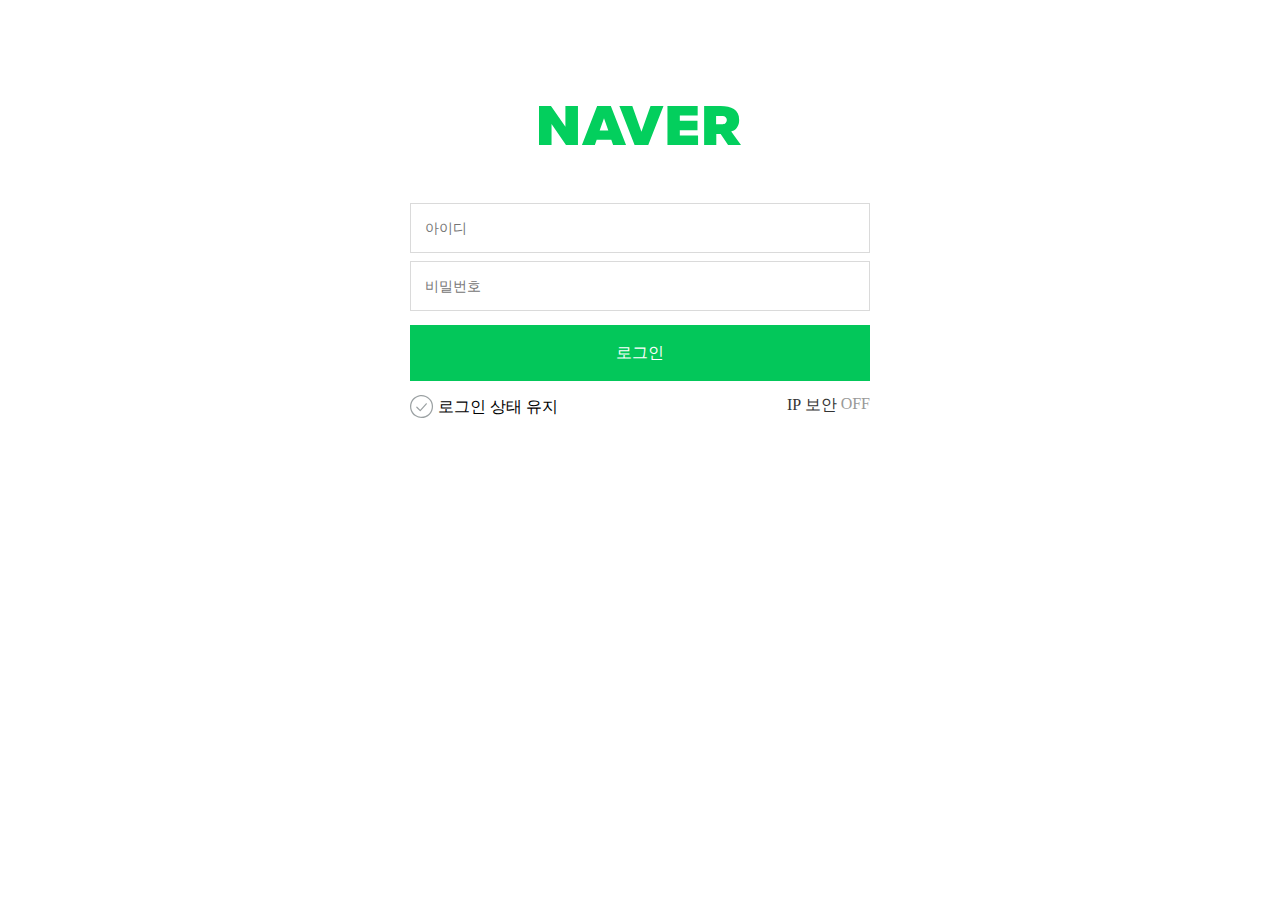
<file: index.html>
<!DOCTYPE html>
<html lang="ko-KR">

<head>
  <meta charset="UTF-8">
  <meta http-equiv="X-UA-Compatible" content="IE=edge">
  <meta name="viewport" content="width=device-width, initial-scale=1.0">
  <link rel="shortcut icon" href="./images/favicon.ico" type="image/x-icon">
  <title>네이버 로그인</title>
  <link rel="stylesheet" href="./css/style.css">
</head>

<body>
  <header class="header">
    <h1 class="brand">
      <a href="https://www.naver.com/">
        <img src="./images/logo.png" srcset="./images/logo.svg" alt="Naver">
      </a>
    </h1>
  </header>
  <main class="main">
    <h2 class="a11y-hidden">로그인</h2>
    <form class="login-form" action="https://formspree.io/seulbinim@gmail.com" method="POST">
      <fieldset>
        <legend class="a11y-hidden">회원 로그인 폼</legend>
        <div class="user-id">
          <label for="userID" class="a11y-hidden">아이디</label>
          <input type="email" class="input input-normal" id="userID" required placeholder="아이디">
          <span class="error-message">아이디를 입력해 주세요.</span>
        </div>
        <div class="user-pw">
          <label for="userPW" class="a11y-hidden">비밀번호</label>
          <input type="password" class="input input-normal" id="userPW" required placeholder="비밀번호">
          <span class="error-message">비밀번호를 입력해주세요.</span>
        </div>
        <div class="keep-login">
          <input type="checkbox" class="checkbox" id="keepLogin">
          <label for="keepLogin">
            <span class="checkbox-toggle-bg"></span>
            <span class="checkbox-toggle-text">로그인 상태 유지</span>
          </label>
        </div>
        <div class="ip-security">
          <a href="#" target="_blank" rel="noopener noreferrer">IP 보안</a>
          <span class="ip-security-toggle">
            <input type="checkbox" class="checkbox" id="ipSecurity">
            <label for="ipSecurity" class="ip-security-state is-off">OFF</label>
          </span>
        </div>
        <div class="button-login">
          <button type="submit" class="button button-primary">로그인</button>
        </div>
      </fieldset>
    </form>
  </main>
</body>

</html>
</file>
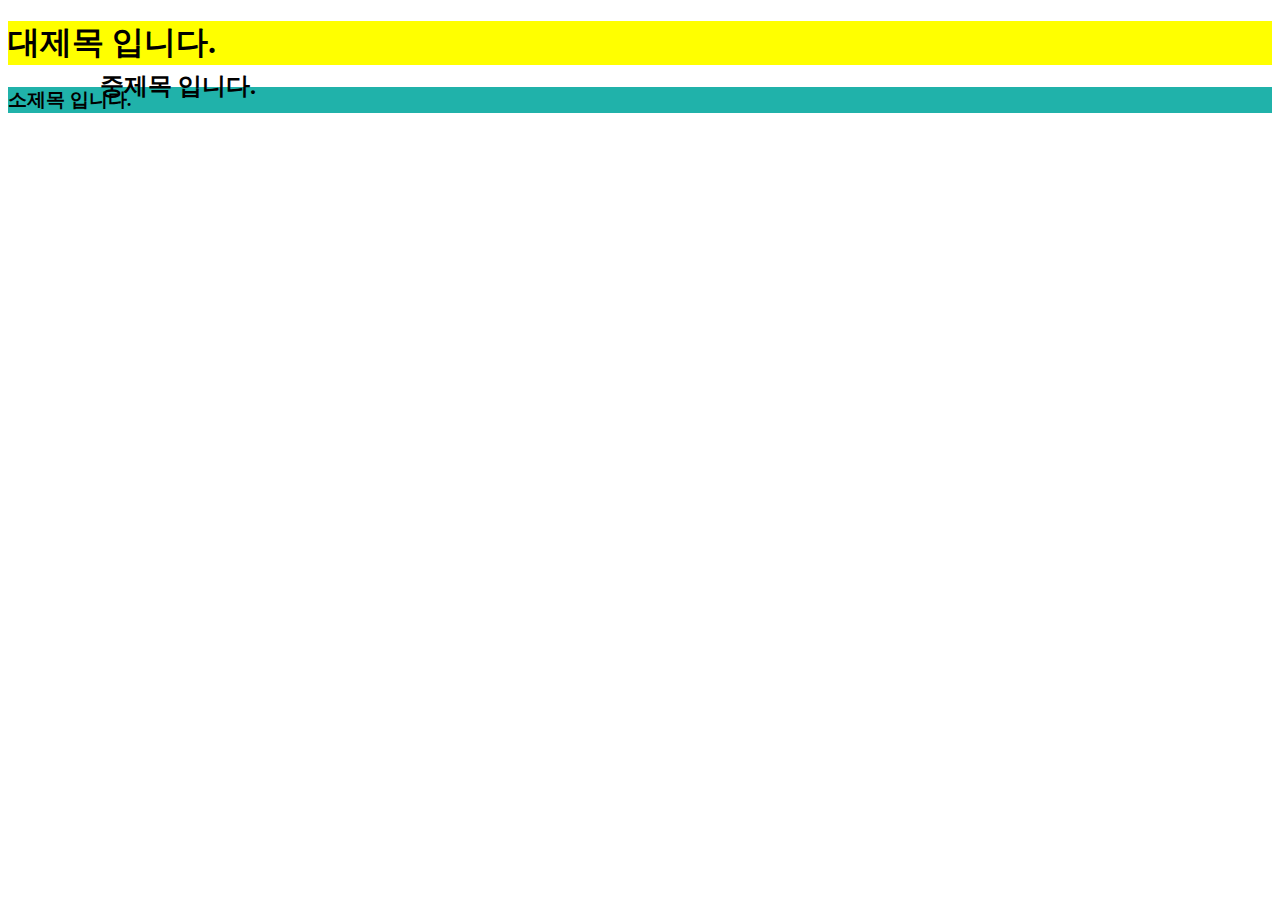
<file: position.html>
<!DOCTYPE html>
<html lang="ko-KR">
<head>
  <meta charset="UTF-8">
  <meta http-equiv="X-UA-Compatible" content="IE=edge">
  <meta name="viewport" content="width=device-width, initial-scale=1.0">
  <title>position 속성</title>
  <style>
    .note{background: blueviolet;}
    .box1{background: yellow;}
    .box2{background: salmon;}
    h2{ position: absolute; top: 50px; left: 100px}
    .box3{background: lightseagreen;}
  </style>
</head>
<body>
  <!-- <p class="note">position 속성 에제</p> -->
  <div class="box1">
    <h1>대제목 입니다.</h1>
  </div>
  <div class="box2">
    <h2>중제목 입니다.</h2>
  </div>
  <div class="box3">
    <h3>소제목 입니다.</h3>
  </div>
</body>
</html>
</file>
<file: css/style.css>
@import url(//spoqa.github.io/spoqa-han-sans/css/SpoqaHanSansNeo.css);
.a11y-hidden{
  position: absolute;
  width: 1px;
  height: 1px;
  overflow: hidden;
  clip-path: polygon(0 0, 0 0, 0 0);
}
body{
  background-color: #fff;
  margin: 0;
}
body *{
  box-sizing:border-box;
  margin: 0;
  padding: 0;
  border: 0;
  font-size: 100%;
  font-weight: 400;
  font-family: 'Spoqa Han Sans Neo', 'sans-serif';
}
img{
  vertical-align: middle;
  max-width: 100%;
  height: auto;
}
a{
  color: inherit;
  text-decoration: none;
}
/* 로고 */
.brand{
  display: flex;
  justify-content: center;
  padding: 70px 0 35px;
}
.brand a{
  display: block;
  width: 51.5625%;
  min-width: 165px;
  max-width: 280px;
}
/* 로그인 폼 */
.login-form{
  padding: 0 15px;
}
.login-form fieldset{
  display: flex;
  flex-wrap: wrap;
}
.user-id{
  width: 100%;
  margin-bottom: 8px;
}
.user-pw{
  width: 100%;
  margin-bottom: 14px;
}
.keep-login{
  width: 50%;
  order: 1;
  margin-bottom: 14px;
}
.ip-security{
  width: 50%;
  order: 1;
  display: none;
  margin-bottom: 14px;
}
.button-login{
  background-color: yellow;
  width: 100%;
  margin-bottom: 14px;
}
/* 입력서식 - input */
.input{
  width: 100%;
  padding: 14px 14px 13px 14px;
  font-size: 14px;
  line-height: 21px;
  border-radius: 0;
}
.input-normal{
  border: 1px solid #dadada;
  color: #999;
}
.error-message{
  display: none;
  font-size: 13px;
  line-height: 18px;
  color: #ff1414;
  padding: 8px 0;
}
/* 버튼 - button */
.button{
  width: 100%;
  font-size: 16px;
  line-height: 24px;
  padding: 16px 0;
  border-radius: 0px;
}
.button-primary{
  background: #03c75a;
  color: #fff;
}
/* 링크 텍스트 - a */
.ip-security a{
  color: #333
}
/* IP 보안 */
.ip-security-toggle , .keep-login{
  position: relative;
}
.ip-security-toggle .checkbox, .keep-login .checkbox{
  position: absolute;
  top: 0;
  left: 0;
  width: 1px;
  height: 1px;
  clip-path: inset(50%);
}
.ip-security-state{
  margin-left: 4px;
  cursor: pointer;
}
.ip-security-state,
.ip-security-state.is-off{
  color: #999;
}
.ip-security-state.is-on, 
.checkbox:checked + .ip-security-state{
  color: #03c75a;
}
/* 로그인 상태 유지 */
.keep-login label{
  display: flex;
  align-items: center;
  cursor: pointer;
}
.keep-login .checkbox-toggle-bg{
  width: 24px;
  height: 24px;
  margin-right: 4px;
  background: url(../images/uncheckd.svg) no-repeat 50% 50% /cover;
}
.keep-login .checkbox:checked + label .checkbox-toggle-bg{
  background-image: url(../images/checkd.svg);
}
@media screen and (min-width: 769px){
  .brand{
    padding: 106px 0 53px;
  }
.brand a{
  width: 203px;
  height: 44px;

}
  .login-form{
    display: flex;
    justify-content: center;
  }
  .login-form fieldset{
    width: 460px;
  }
  .ip-security{    
    display: flex;
    justify-content: flex-end;
  }
}
</file>
